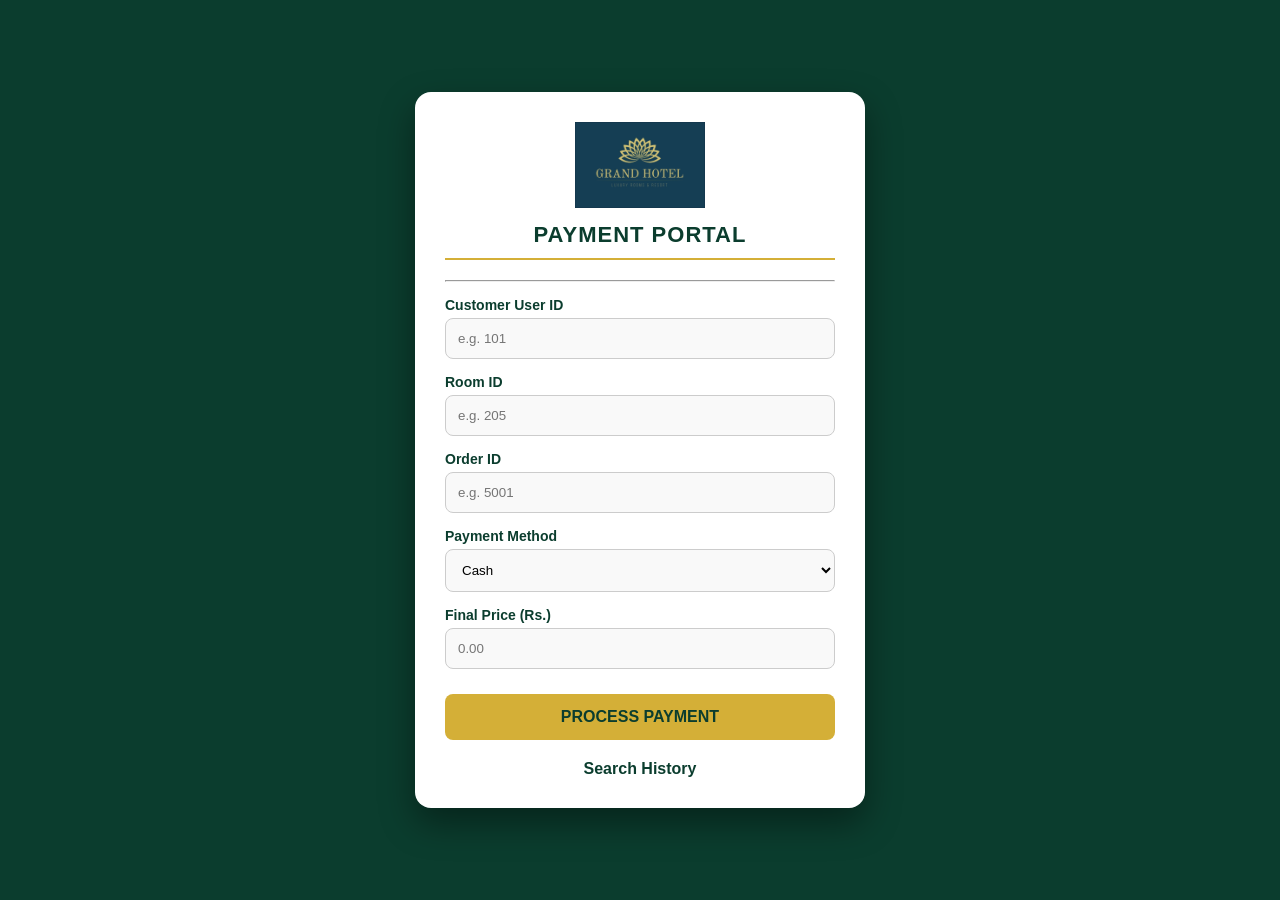
<file: index.html>
<!DOCTYPE html>
<html lang="en">
<head>
    <meta charset="UTF-8">
    <meta name="viewport" content="width=device-width, initial-scale=1.0">
    <title>Grand Hotel - Payment Portal</title>
    <link rel="stylesheet" href="style.css">
</head>
<body>
    <div class="container">
        <div class="logo-container">
            <img src="logo.jpg.jpeg" alt="Grand Hotel Logo" class="form-logo">
        </div>

        <h2>PAYMENT PORTAL</h2>
        <hr>

        <form action="payment.php" method="POST">
            
            <div class="input-group">
                <label for="userID">Customer User ID</label>
                <input type="number" id="userID" name="userID" placeholder="e.g. 101" required>
            </div>

            <div class="input-group">
                <label for="roomID">Room ID</label>
                <input type="number" id="roomID" name="roomID" placeholder="e.g. 205" required>
            </div>

            <div class="input-group">
                <label for="orderID">Order ID</label>
                <input type="number" id="orderID" name="orderID" placeholder="e.g. 5001" required>
            </div>

            <div class="input-group">
                <label for="paymentMethod">Payment Method</label>
                <select id="paymentMethod" name="paymentMethod">
                    <option value="Cash">Cash</option>
                    <option value="Card">Card</option>
                </select>
            </div>

            <div class="input-group">
                <label for="finalPrice">Final Price (Rs.)</label>
                <input type="number" step="0.01" id="finalPrice" name="finalPrice" placeholder="0.00" required>
            </div>

            <button type="submit" class="process-btn">PROCESS PAYMENT</button>
        </form>
        
        <div class="footer-links">
            <a href="view_payment.php">Search History</a>
        </div>
    </div>
</body>
</html>
</file>
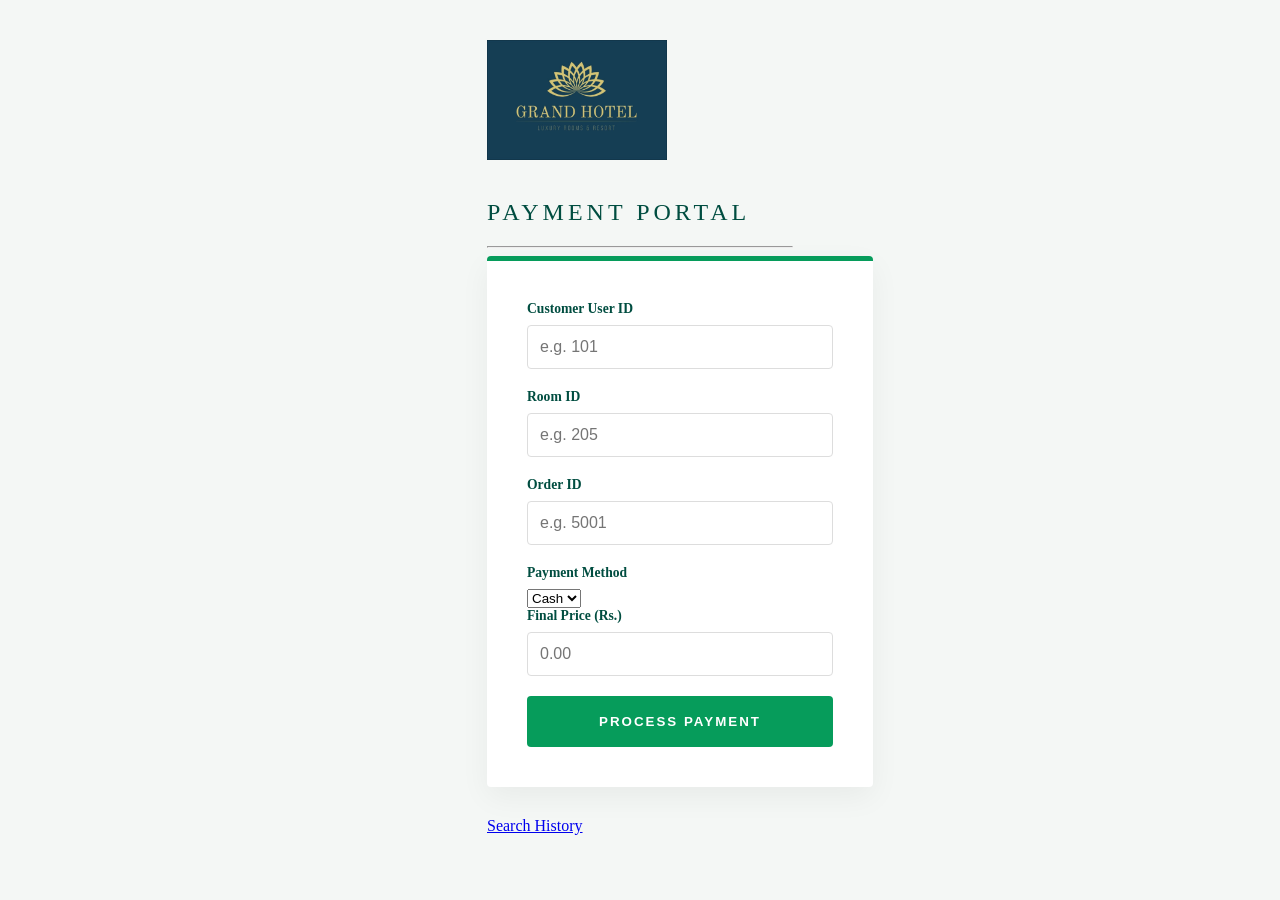
<file: Frontend/index.html>
<!DOCTYPE html>
<html lang="en">
<head>
    <meta charset="UTF-8">
    <meta name="viewport" content="width=device-width, initial-scale=1.0">
    <title>Grand Hotel - Payment Portal</title>
    <link rel="stylesheet" href="style.css">
</head>
<body>
    <div class="container">
        <div class="logo-container">
            <img src="logo.jpg.jpeg" alt="Grand Hotel Logo" class="form-logo">
        </div>

        <h2>PAYMENT PORTAL</h2>
        <hr>

        <form action="../Backend/payment.php" method="POST">
            
            <div class="input-group">
                <label for="userID">Customer User ID</label>
                <input type="number" id="userID" name="userID" placeholder="e.g. 101" required>
            </div>

            <div class="input-group">
                <label for="roomID">Room ID</label>
                <input type="number" id="roomID" name="roomID" placeholder="e.g. 205" required>
            </div>

            <div class="input-group">
                <label for="orderID">Order ID</label>
                <input type="number" id="orderID" name="orderID" placeholder="e.g. 5001" required>
            </div>

            <div class="input-group">
                <label for="paymentMethod">Payment Method</label>
                <select id="paymentMethod" name="paymentMethod">
                    <option value="Cash">Cash</option>
                    <option value="Card">Card</option>
                </select>
            </div>

            <div class="input-group">
                <label for="finalPrice">Final Price (Rs.)</label>
                <input type="number" step="0.01" id="finalPrice" name="finalPrice" placeholder="0.00" required>
            </div>

            <button type="submit" class="process-btn">PROCESS PAYMENT</button>
        </form>
        
        <div class="footer-links">
            <a href="../Backend/view_payment.php">Search History</a>
        </div>
    </div>
</body>
</html>
</file>
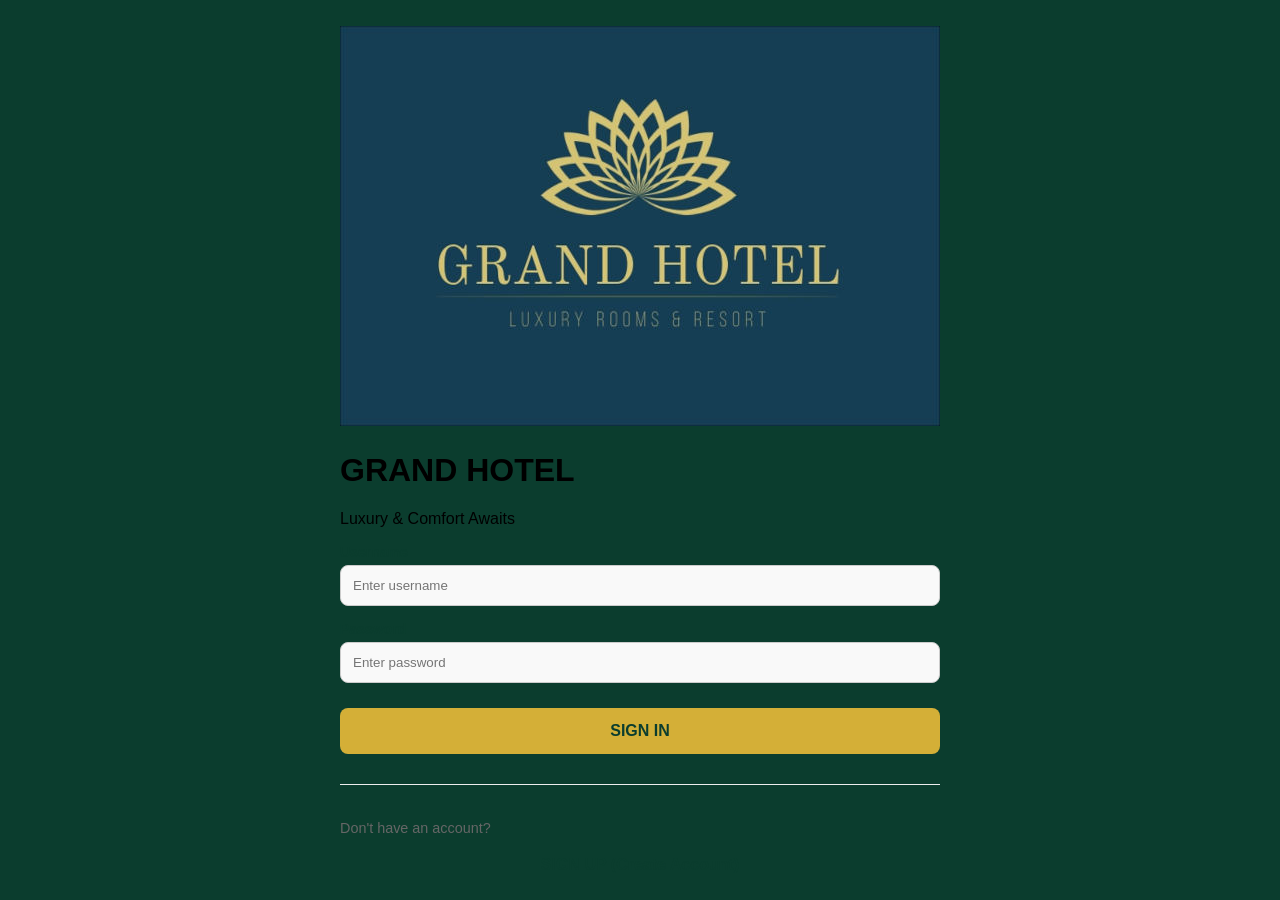
<file: login.html>
<!DOCTYPE html>
<html lang="en">
<head>
    <meta charset="UTF-8">
    <meta name="viewport" content="width=device-width, initial-scale=1.0">
    <title>Sign In - Grand Hotel</title>
    <link href="https://fonts.googleapis.com/css2?family=Cinzel:wght@700&family=Lato:wght@400;700&display=swap" rel="stylesheet">
    <link rel="stylesheet" href="style.css">
</head>
<body>

    <div class="auth-container">
        <div class="auth-card card-login">
            <img src="logo.jpg" alt="Grand Hotel Logo" class="logo">
            <h1 class="hotel-title">GRAND HOTEL</h1>
            <p class="tagline">Luxury & Comfort Awaits</p>

            <form action="#"> <div style="text-align: left;">
                    <label class="form-label">Username</label>
                    <input type="text" name="username" class="form-control" placeholder="Enter username" required>
                    
                    <label class="form-label">Password</label>
                    <input type="password" name="password" class="form-control" placeholder="Enter password" required>
                </div>

                <button type="submit" class="btn-gold">SIGN IN</button>
            </form>

            <div style="margin-top: 30px; border-top: 1px solid #eee; padding-top: 20px;">
                <p style="font-size: 0.9rem; color: #666;">Don't have an account?</p>
                <a href="register.html" class="btn-outline">SIGN UP (Create Account)</a>
            </div>
        </div>
    </div>

</body>
</html>
</file>
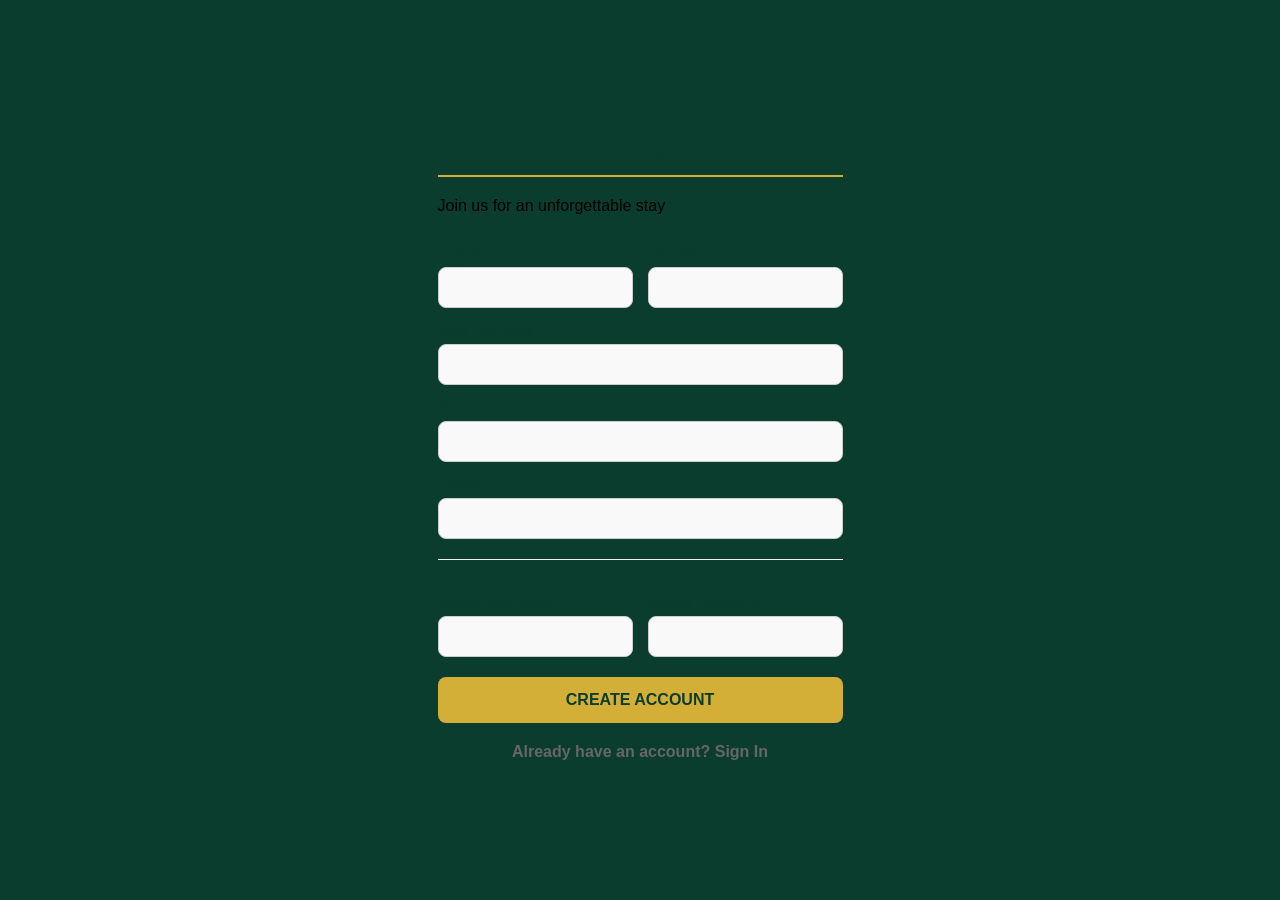
<file: register.html>
<!DOCTYPE html>
<html lang="en">
<head>
    <meta charset="UTF-8">
    <meta name="viewport" content="width=device-width, initial-scale=1.0">
    <title>Register - Grand Hotel</title>
    <link href="https://fonts.googleapis.com/css2?family=Cinzel:wght@700&family=Lato:wght@400;700&display=swap" rel="stylesheet">
    <link rel="stylesheet" href="style.css">
</head>
<body>

    <div class="auth-container">
        <div class="auth-card card-register">
            <h2 class="hotel-title">New Guest Registration</h2>
            <p class="tagline">Join us for an unforgettable stay</p>

            <form action="#"> <div style="display: flex; gap: 15px;">
                    <div style="flex: 1;">
                        <label class="form-label">First Name</label>
                        <input type="text" name="fname" class="form-control" required>
                    </div>
                    <div style="flex: 1;">
                        <label class="form-label">Last Name</label>
                        <input type="text" name="lname" class="form-control" required>
                    </div>
                </div>

                <label class="form-label">Email Address</label>
                <input type="email" name="email" class="form-control" required>

                <label class="form-label">Phone Number</label>
                <input type="text" name="phone" class="form-control" required>
                
                <label class="form-label">Address</label>
                <input type="text" name="address" class="form-control" required>

                <hr style="border: 0; border-top: 1px solid #eee; margin: 20px 0;">

                <div style="display: flex; gap: 15px;">
                    <div style="flex: 1;">
                        <label class="form-label">Create Username</label>
                        <input type="text" name="username" class="form-control" required>
                    </div>
                    <div style="flex: 1;">
                        <label class="form-label">Create Password</label>
                        <input type="password" name="password" class="form-control" required>
                    </div>
                </div>

                <button type="submit" class="btn-gold" style="margin-top: 20px;">CREATE ACCOUNT</button>
            </form>

            <div style="text-align: center; margin-top: 20px;">
                <a href="index.html" style="text-decoration: none; color: #666;">
                    Already have an account? <strong>Sign In</strong>
                </a>
            </div>
        </div>
    </div>

</body>
</html>
</file>
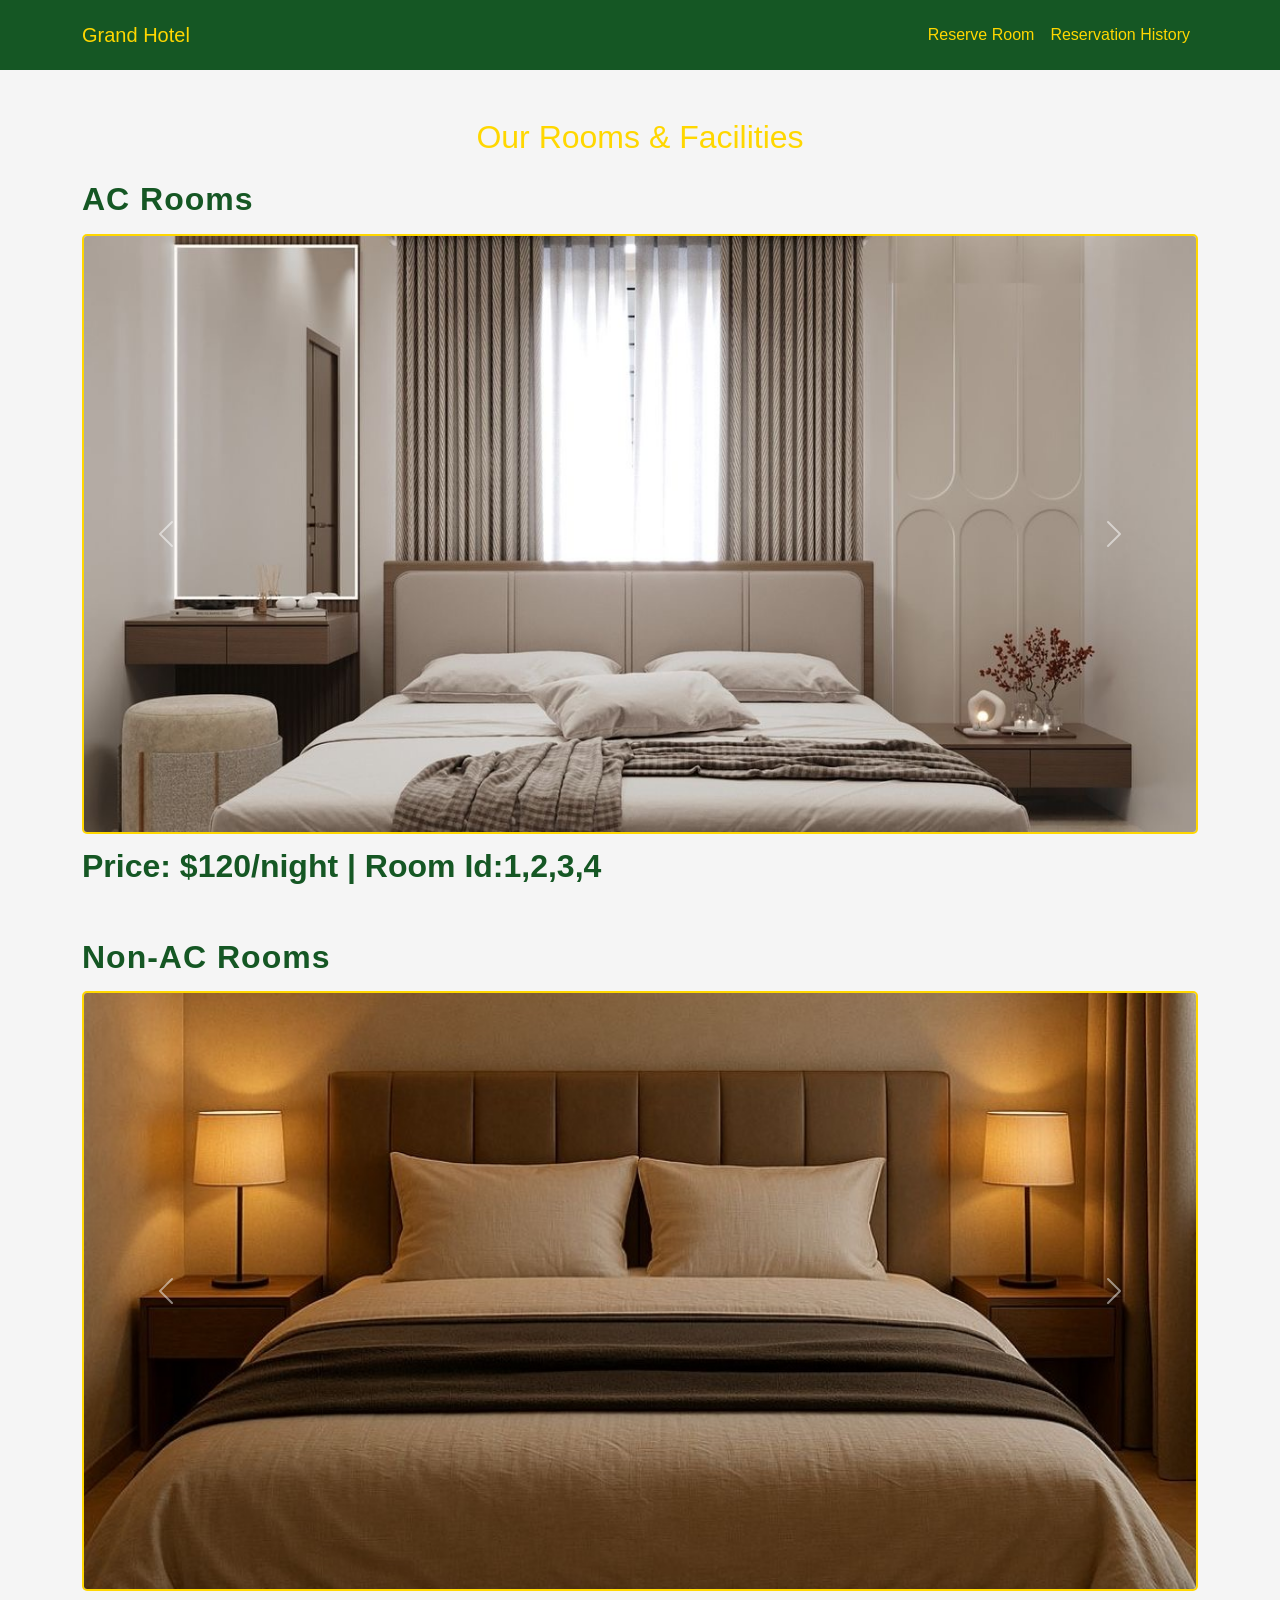
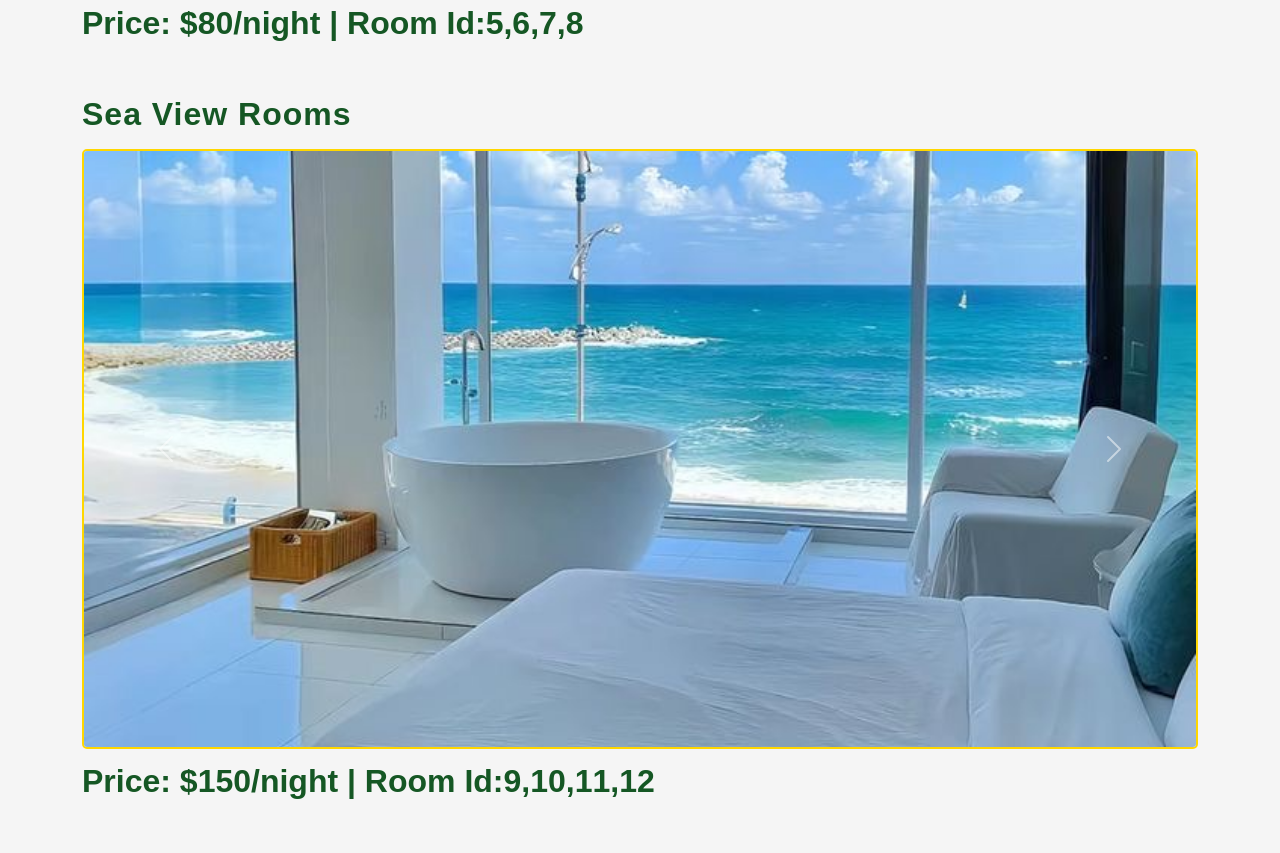
<file: rooms.html>
<!DOCTYPE html>
<html lang="en">
<head>
    <meta charset="UTF-8">
    <meta name="viewport" content="width=device-width, initial-scale=1.0">
    <title>Rooms - Grand Hotel</title>

    <link href="https://cdn.jsdelivr.net/npm/bootstrap@5.3.0/dist/css/bootstrap.min.css" rel="stylesheet">

    <link href="https://cdnjs.cloudflare.com/ajax/libs/font-awesome/6.4.0/css/all.min.css" rel="stylesheet">

    <link rel="stylesheet" href="Hotel management system.css">
</head>
<body>

<nav class="navbar navbar-expand-lg" style="background-color:#155724;">
  <div class="container">
    <a class="navbar-brand text-gold" href="index.html">Grand Hotel</a>
    <div class="collapse navbar-collapse">
      <ul class="navbar-nav ms-auto">
        <li class="nav-item"><a class="nav-link text-gold" href="reservation.html">Reserve Room</a></li>
        <li class="nav-item"><a class="nav-link text-gold" href="history.html">Reservation History</a></li>
      </ul>
    </div>
  </div>
</nav>

<div class="container my-5">

  <h2 class="text-center text-gold mb-4">Our Rooms & Facilities</h2>

  <div class="room-category mb-5">
    <h3 class="text-teal-dark">AC Rooms</h3>
    <div id="acCarousel" class="carousel slide" data-bs-ride="carousel">
      <div class="carousel-inner">
        <div class="carousel-item active"><img src="images/acbedroom.jpeg" class="d-block w-100 room-img" alt="Bed Room"></div>
        <div class="carousel-item"><img src="images/aclivingroom.jpeg" class="d-block w-100 room-img" alt="Living Area"></div>
        <div class="carousel-item"><img src="images/acwashroom.jpeg" class="d-block w-100 room-img" alt="Washroom"></div>
      </div>
      <button class="carousel-control-prev" type="button" data-bs-target="#acCarousel" data-bs-slide="prev">
        <span class="carousel-control-prev-icon"></span>
      </button>
      <button class="carousel-control-next" type="button" data-bs-target="#acCarousel" data-bs-slide="next">
        <span class="carousel-control-next-icon"></span>
      </button>
    </div>
    <p class="mt-2">Price: $120/night | Room Id:1,2,3,4 </p>
  </div>

  <div class="room-category mb-5">
    <h3 class="text-teal-dark">Non-AC Rooms</h3>
    <div id="nonacCarousel" class="carousel slide" data-bs-ride="carousel">
      <div class="carousel-inner">
        <div class="carousel-item active"><img src="images/nonacbedroom.jpeg" class="d-block w-100 room-img" alt="Bed Room"></div>
        <div class="carousel-item"><img src="images/nonaclivingroom.jpeg" class="d-block w-100 room-img" alt="Living Area"></div>
        <div class="carousel-item"><img src="images/nonacwashroom.jpeg" class="d-block w-100 room-img" alt="Washroom"></div>
      </div>
      <button class="carousel-control-prev" type="button" data-bs-target="#nonacCarousel" data-bs-slide="prev">
        <span class="carousel-control-prev-icon"></span>
      </button>
      <button class="carousel-control-next" type="button" data-bs-target="#nonacCarousel" data-bs-slide="next">
        <span class="carousel-control-next-icon"></span>
      </button>
    </div>
    <p class="mt-2">Price: $80/night  | Room Id:5,6,7,8</p>
  </div>

  <div class="room-category mb-5">
    <h3 class="text-teal-dark">Sea View Rooms</h3>
    <div id="seaCarousel" class="carousel slide" data-bs-ride="carousel">
      <div class="carousel-inner">
        <div class="carousel-item active"><img src="images/seaviewbedroom.jpeg" class="d-block w-100 room-img" alt="Bed Room"></div>
        <div class="carousel-item"><img src="images/seaviewbalcony.jpeg" class="d-block w-100 room-img" alt="Balcony"></div>
        <div class="carousel-item"><img src="images/seaviewwashroom.jpeg" class="d-block w-100 room-img" alt="Washroom"></div>
      </div>
      <button class="carousel-control-prev" type="button" data-bs-target="#seaCarousel" data-bs-slide="prev">
        <span class="carousel-control-prev-icon"></span>
      </button>
      <button class="carousel-control-next" type="button" data-bs-target="#seaCarousel" data-bs-slide="next">
        <span class="carousel-control-next-icon"></span>
      </button>
    </div>
    <p class="mt-2">Price: $150/night | Room Id:9,10,11,12</p>
  </div>

</div>

<script src="https://cdn.jsdelivr.net/npm/bootstrap@5.3.0/dist/js/bootstrap.bundle.min.js"></script>
<script src="Hotel management system.js"></script>
</body>
</html>
</file>
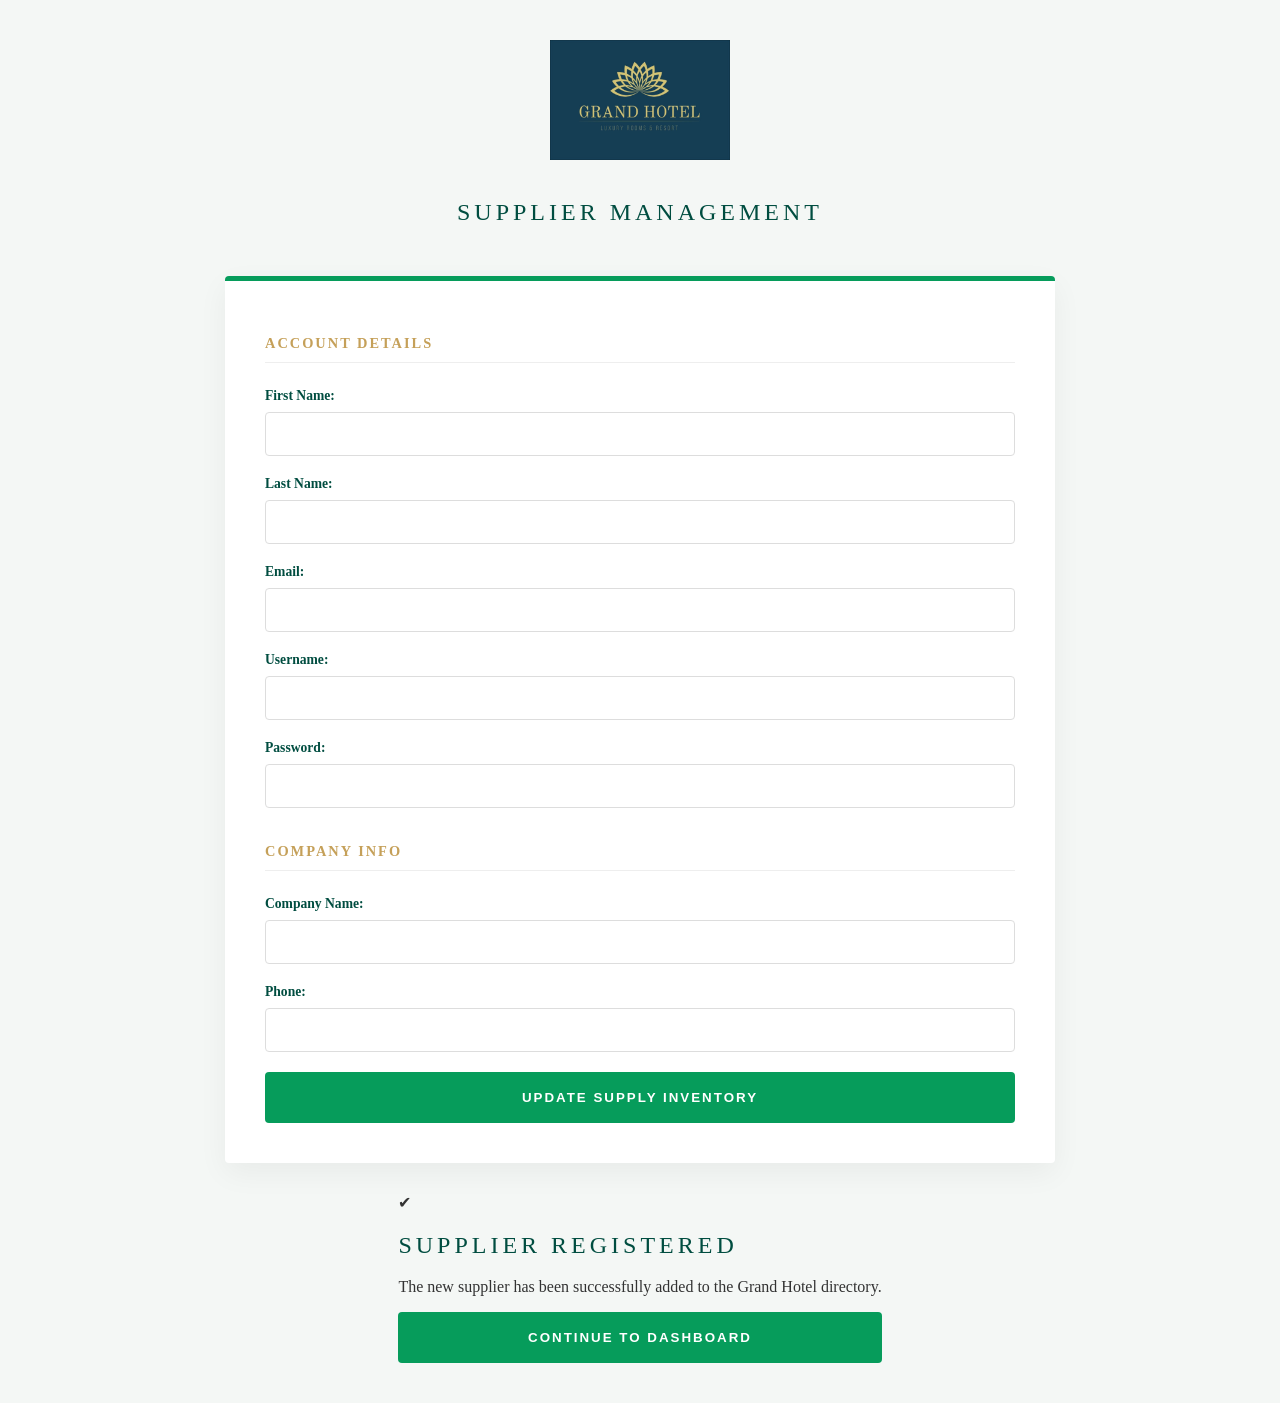
<file: Frontend/add_supplier.html>
<!DOCTYPE html>
<html lang="en">
<head>
    <meta charset="UTF-8">
    <title>Supplier Portal - Grand Hotel</title>
    <link rel="stylesheet" href="style.css">
</head>
<body>
    <div class="header-container">
        <img src="logo.jpg" alt="Grand Hotel Logo" class="form-logo">
        <h2>Supplier Management</h2>
    </div>

    <form action="../Backend/supplier_insert.php" method="POST">
        <div class="section">
            <h3>Account Details</h3>
            <label>First Name:</label> <input type="text" name="first_name" required>
            <label>Last Name:</label> <input type="text" name="last_name" required>
            <label>Email:</label> <input type="email" name="email" required>
            <label>Username:</label> <input type="text" name="username" required>
            <label>Password:</label> <input type="password" name="password" required>
        </div>
        <div class="section">
            <h3>Company Info</h3>
            <label>Company Name:</label> <input type="text" name="company_name" required>
            <label>Phone:</label> <input type="text" name="phone" required>
        </div>
        <button type="submit">Update Supply Inventory</button>
    </form>
        <div id="successModal" class="modal-overlay">
    <div class="modal-content">
        <div class="success-icon">✔</div>
        <h2>Supplier Registered</h2>
        <p>The new supplier has been successfully added to the Grand Hotel directory.</p>
        <button onclick="closeModal()" class="modal-btn">Continue to Dashboard</button>
    </div>
</body>
</html>
</file>
<file: style.css>
* {
    box-sizing: border-box;
    font-family: 'Segoe UI', Tahoma, Geneva, Verdana, sans-serif;
}

body {
    background: #0b3d2e; /* Dark teal from logo */
    min-height: 100vh;
    margin: 0;
    display: flex;
    justify-content: center;
    align-items: center;
    padding: 20px;
}

.container {
    background: #ffffff;
    width: 100%;
    max-width: 450px;
    padding: 30px;
    border-radius: 16px;
    box-shadow: 0 15px 35px rgba(0, 0, 0, 0.4);
}


.logo-container {
    text-align: center;
    margin-bottom: 10px;
}

.form-logo {
    width: 130px;
    height: auto;
}

h2 {
    text-align: center;
    color: #0b3d2e;
    margin-top: 0;
    margin-bottom: 20px;
    font-size: 22px;
    letter-spacing: 1px;
    border-bottom: 2px solid #d4af37; /* Gold accent */
    padding-bottom: 10px;
}

label {
    font-weight: 600;
    color: #0b3d2e;
    margin-top: 15px;
    display: block;
    font-size: 14px;
}

input, select {
    width: 100%;
    padding: 12px;
    margin-top: 5px;
    border-radius: 8px;
    border: 1.5px solid #ccc;
    background: #f9f9f9;
    outline: none;
    transition: 0.3s;
}

input:focus, select:focus {
    border-color: #d4af37;
    background: #fff;
    box-shadow: 0 0 8px rgba(212, 175, 55, 0.3);
}

button {
    margin-top: 25px;
    width: 100%;
    padding: 14px;
    background: #d4af37; /* Gold from logo */
    color: #0b3d2e;
    font-size: 16px;
    font-weight: bold;
    border: none;
    border-radius: 8px;
    cursor: pointer;
    text-transform: uppercase;
}

button:hover {
    background: #b8962e;
}

table {
    width: 100%;
    border-collapse: collapse;
    margin-top: 20px;
    font-size: 14px;
}

th {
    background: #0b3d2e;
    color: #d4af37;
    padding: 12px;
    text-align: left;
}

td {
    padding: 10px;
    border-bottom: 1px solid #eee;
}

a {
    display: block;
    text-align: center;
    margin-top: 20px;
    color: #0b3d2e;
    text-decoration: none;
    font-weight: bold;
}

a:hover {
    color: #d4af37;
}
</file>
<file: Frontend/style.css>
/* Grand Hotel Primary Luxury Theme */
body {
    font-family: 'Playfair Display', 'Segoe UI', serif;
    background-color: #f4f7f5; /* Professional light grey-green */
    color: #333;
    margin: 0;
    padding: 40px 20px;
    display: flex;
    flex-direction: column;
    align-items: center;
}

.header-container { 
    text-align: center; 
    margin-bottom: 30px; 
}

.form-logo { 
    width: 180px; 
    height: auto;
    margin-bottom: 15px;
}

h2 { 
    color: #004d40; /* Deep Forest Green */
    letter-spacing: 4px; 
    text-transform: uppercase;
    font-weight: 300;
}

/* Primary Containers */
form, .records-container {
    width: 100%;
    max-width: 750px;
    background: #ffffff; 
    padding: 40px;
    border-radius: 4px;
    box-shadow: 0 10px 30px rgba(0,0,0,0.05);
    border-top: 5px solid #069c5b; /* Primary Emerald Green */
    margin-bottom: 30px;
}

.section h3, .records-container h3 {
    color: #c5a059; /* Elegant Gold accent */
    text-transform: uppercase;
    font-size: 0.9rem;
    letter-spacing: 2px;
    border-bottom: 1px solid #eee;
    padding-bottom: 10px;
    margin-bottom: 25px;
}

label { 
    display: block; 
    margin-bottom: 8px; 
    font-size: 0.85rem; 
    color: #004d40; 
    font-weight: 700;
}

input {
    width: 100%;
    padding: 12px;
    margin-bottom: 20px;
    background: #fff;
    border: 1px solid #ddd;
    color: #333;
    box-sizing: border-box;
    font-size: 1rem;
    border-radius: 4px;
}

input:focus { 
    border-color: #c5a059; 
    outline: none;
    box-shadow: 0 0 5px rgba(197, 160, 89, 0.3);
}

.helper-text {
    display: block;
    margin-top: -15px;
    margin-bottom: 20px;
    font-size: 0.75rem;
    color: #666;
    font-style: italic;
}

/* Primary Action Button */
button {
    width: 100%;
    padding: 18px;
    background-color: #069c5b; /* Emerald Green */
    color: #ffffff;
    font-weight: bold;
    text-transform: uppercase;
    letter-spacing: 2px;
    border: none;
    border-radius: 4px;
    cursor: pointer;
    transition: 0.3s;
}

button:hover { 
    background-color: #c5a059; /* Gold hover */
    transform: translateY(-2px);
}

/* Professional Table Layout */
.records-table {
    width: 100%;
    border-collapse: collapse;
    margin-top: 15px;
}

.records-table th {
    background-color: #f8faf9;
    color: #004d40;
    text-align: left;
    padding: 15px;
    font-size: 0.8rem;
    text-transform: uppercase;
    letter-spacing: 1px;
    border-bottom: 2px solid #c5a059;
}

.records-table td {
    padding: 15px;
    border-bottom: 1px solid #eee;
    color: #444;
    font-size: 0.9rem;
}

.records-table tr:hover {
    background-color: #f1f8f5;
}

/* Quantity Colors */
.qty { font-weight: bold; }
.pos { color: #069c5b; }
.neg { color: #d32f2f; }

/* Status Badges */
.status-badge {
    padding: 5px 12px;
    border-radius: 20px;
    font-size: 0.7rem;
    font-weight: bold;
    text-transform: uppercase;
}

.complete { background-color: #e8f5e9; color: #2e7d32; }
.issued { background-color: #fff3e0; color: #ef6c00; }
</file>
<file: Hotel management system.css>
:root {
    --teal-dark: #155724;
    --gold: #FFD700;
    --white: #ffffff;
}

body {
    font-family: 'Lato', sans-serif;
    background-color: #f5f5f5;
    color: #333;
}

.navbar {
    padding: 15px 0;
}

.nav-link {
    color: var(--gold) !important;
    font-weight: 500;
}

.nav-link:hover {
    color: var(--white) !important;
}

.btn-gold-solid {
    background-color: var(--gold);
    color: var(--teal-dark);
    border: none;
    padding: 10px 20px;
    border-radius: 3px;
    font-weight: 600;
    transition: all 0.3s ease;
}

.btn-gold-solid:hover {
    background-color: var(--white);
    color: var(--gold);
    box-shadow: 0 5px 15px rgba(0,0,0,0.2);
}


.room-category h3 {
    color: var(--teal-dark);
    margin-bottom: 15px;
    font-size: 2rem;       
    font-weight: 700;
    letter-spacing: 1px;
}

.room-img {
    width: auto;          
    height: 600px;         
    object-fit: cover;     
    border: 2px solid var(--gold);
    border-radius: 5px;
    display: block;
}

@media (max-width: 768px) {
    .room-img {
        height: 250px;     
    }

    .room-category h3 {
        font-size: 1.5rem;
    }
}
.room-category p {
    font-size: 2rem;       
    font-weight: 600;         
    color: var(--teal-dark);  
    margin-top: 10px;
}

.text-gold {
    color: var(--gold);
}

.reservation-form label {
    font-weight: 500;
    color: var(--teal-dark);
}

.reservation-form input, .reservation-form select, .reservation-form textarea {
    border: 1px solid #ccc;
    border-radius: 3px;
    padding: 8px;
    width: 100%;
    margin-bottom: 10px;
}

.reservation-form textarea {
    resize: vertical;
}

.table thead {
    background-color: var(--teal-dark);
    color: var(--gold);
}

.table tbody tr:nth-child(even) {
    background-color: #f2f2f2;
}
</file>
